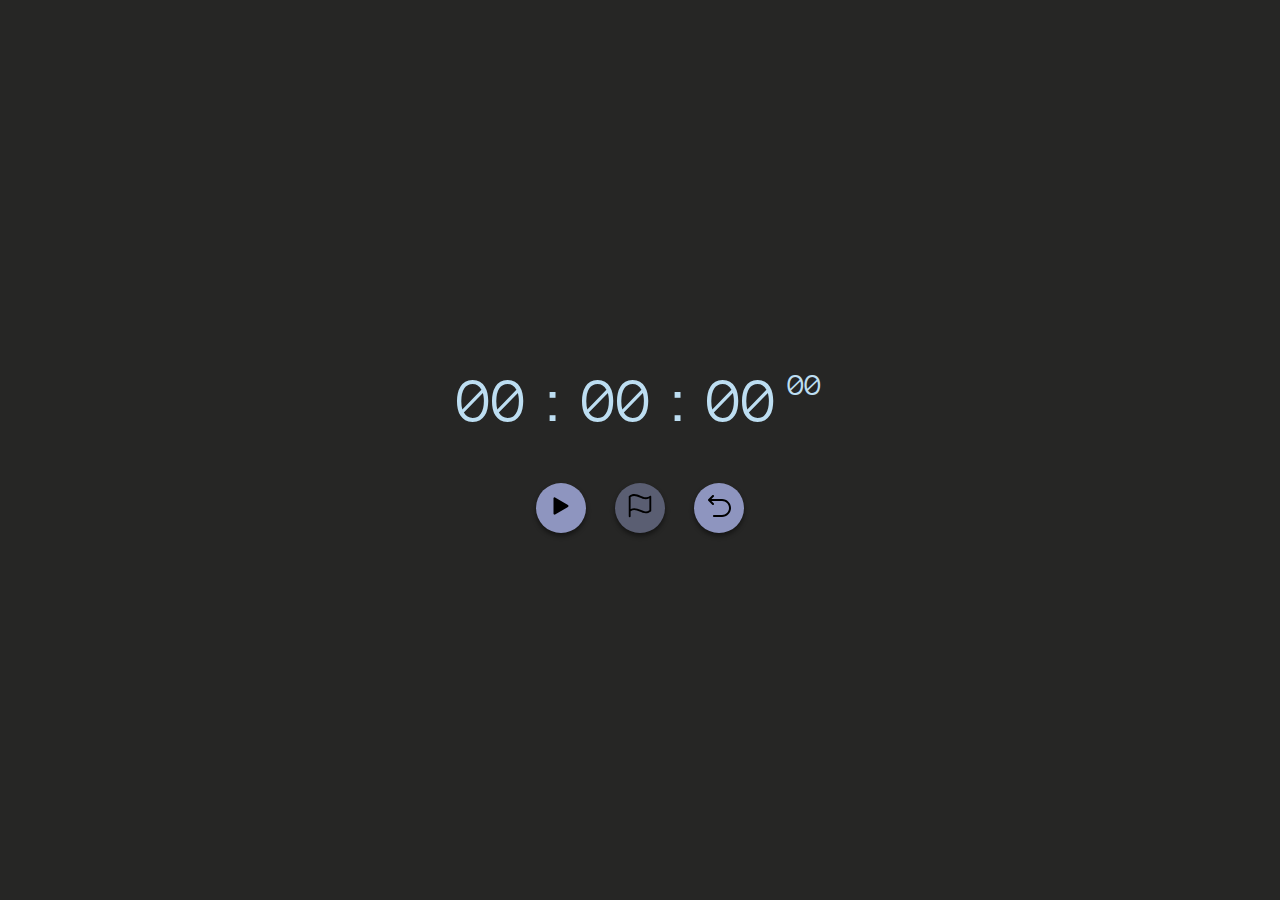
<file: cronometro/index.html>
<!DOCTYPE html>
<html lang="pt-br">
<head>
    <meta charset="UTF-8">
    <meta name="viewport" content="width=device-width, initial-scale=1.0">
    <link rel="stylesheet" href="style.css">
    <link rel="shortcut icon" href="imgs/timer-icon-original.svg" type="image/x-icon">
    <title>Cronômetro</title>
</head>
<body>
    <div id="timer">
        <div id="h">00</div>:
        <div id="m">00</div>:
        <div id="s">00</div> 
        <div id="ms">00</div>
    </div>
    <div>
        <button id="start-btn">
            <img src="imgs/play-icon-original.svg">
        </button>
        <button id="record-btn" disabled>
            <img src="imgs/flag-icon-original.svg">
        </button>
        <button id="reset-btn">
            <img src="imgs/reset-icon-original.svg">
        </button>
    </div>
    <select name="records" id="records" size="8"></select>
    <script src="script.js"></script>
</body>
</html>
</file>
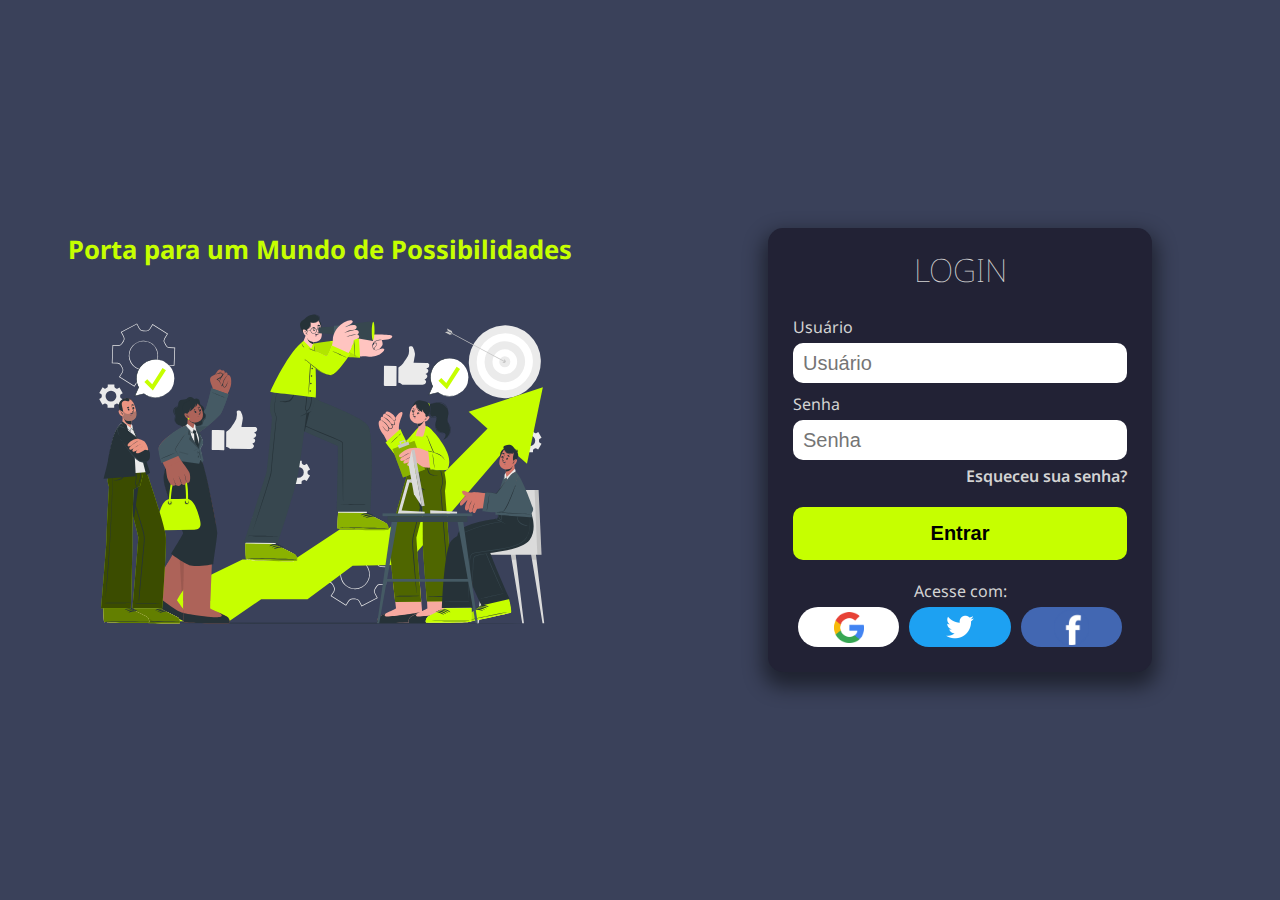
<file: tela-login/index.html>
<!DOCTYPE html>
<html lang="pt-br">
<head>
    <meta charset="UTF-8">
    <meta name="viewport" content="width=device-width, initial-scale=1.0">
    <link rel="stylesheet" href="style.css">
    <title>Login</title>
</head>
<body>
    <main>
        <div id="left">
            <h1>Porta para um Mundo de Possibilidades</h1>
            <img src="imgs/leadership-animate.svg" alt="">
        </div>
        <div id="right">
            <div id="login-block">
                <h1>LOGIN</h1>
                <div class="datafield">
                    <label for="user">Usuário</label>
                    <input type="text" name="user" id="user" placeholder="Usuário">
                </div>
                <div class="datafield">
                    <label for="pwd">Senha</label>
                    <input type="password" name="pwd" id="pwd" placeholder="Senha">
                </div>
                <p id="fgt-pwd"><a href="#">Esqueceu sua senha?</a></p>
                <button id="btn-login">Entrar</button>
                <p id="enter-with">Acesse com:</p>
                <div id="alt-login">
                    <button id="google"></button>
                    <button id="twitter"></button>
                    <button id="facebook"></button>
                </div>
            </div>
        </div>
    </main>
</body>
</html>
</file>
<file: cronometro/style.css>
@import url('https://fonts.googleapis.com/css2?family=Anonymous+Pro&display=swap');

*{
    box-sizing: border-box;
    margin: 0;
    padding: 0;
}

:root{
    --cor1: #262625;
    --cor2: white;
    --cor3: #BDDEF2;
}

body{
    display: flex;
    flex-direction: column;
    font-family: 'Anonymous Pro', monospace;
    gap: 50px;
    height: 100vh;
    justify-content: center;
    align-items: center;
    background-color: var(--cor1);
    color: var(--cor3);
}

#timer{
    width: 100vw;
    min-width: 90px;
    display: flex;
    justify-content: center;
    gap: 10px;
    font-size: 4em;
}

#ms{
    font-size: 2rem;
    vertical-align: super;
}

button{
    border-style: none;
    width: 50px;
    height: 50px;
    cursor: pointer;
    margin: 0 10px;
    border-radius: 50%;
    background-color: #8E95BF;
    box-shadow: 0 3px 5px rgba(0, 0, 0, 0.486);
}

button > img{
    width: 30px;
}

#start-btn{
    background-image: url('');
}

#record-btn{
    background-image: url('');
    background-color: #8e95bf80;
}

#reset-btn{
    background-image: url('');
}

select{
    position: absolute;
    bottom: 0;
    width: 100vw;
    background-color: rgba(0, 0, 0, 0);
    border-style: none;
    overflow-y: auto;
    height: 200px;
    outline-style: none;
    color: #f2f2f2;
    font-size: 1em;
}

option{
    text-align: center;
    padding: 5px;
}
</file>
<file: tela-login/style.css>
@import url('https://fonts.googleapis.com/css2?family=Noto+Sans&display=swap');

*{
    margin: 0;
    padding: 0;
    box-sizing: border-box;
}

:root{
    --cor-fundo: #3a415a;
    --cor-blocoLogin: #222235;
    --cor-elementos: #d3d3d3;
    --cor-btn-tituto:  #c6ff00;
    --fonte-titulo: 'Noto Sans', sans-serif;
}

body{
    background-color: var(--cor-fundo);
}

h1{
    text-align: center;
}

#left > h1{
    color: var(--cor-btn-tituto);
    font-family: var(--fonte-titulo);
    font-size: 2vw;
}

main{
    height: 100vh;
    display: flex;
    justify-content: center;
    align-items: center;
}

main > div{
    width: 50vw;
    display: flex;
    justify-content: center;
    align-items: center;
}

#left{
    flex-direction: column;
}

#left > img{
    width: 40vw;
    margin: 30px;
}

#login-block{
    width: 60%;
    height: auto;
    background-color: var(--cor-blocoLogin);
    padding: 20px 25px;
    display: flex;
    flex-direction: column;
    font-family: var(--fonte-titulo);
    color: var(--cor-elementos);
    border-radius: 15px;
    box-shadow: 0 10px 20px 5px rgba(0, 0, 0, 0.479);
}

#login-block > h1{
    font-weight: lighter;
    margin-bottom: 20px;
}

.datafield{
    display: flex;
    flex-direction: column;
    margin: 5px 0;
}

input{
    font-size: 20px;
    height: 40px;
    padding: 5px 10px;
    border-radius: 10px;
    outline-style: none;
    border-style: none;
    margin-top: 5px;
}

#fgt-pwd{
    text-align: right;
    margin-bottom: 20px;
}

#fgt-pwd > a{
    color: var(--cor-elementos);
    text-decoration: none;
    font-weight: 600;
}

#fgt-pwd > a:active{
    color: rgb(134, 134, 134);
}

#btn-login{
    padding: 15px;
    font-size: 20px;
    border-radius: 10px;
    border-style: none;
    cursor: pointer;
    background-color: var(--cor-btn-tituto);
    font-weight: 700;
    margin-bottom: 20px;
}

#btn-login:active{
    background-color: #769700;
}

#enter-with{
    text-align: center;
}

#alt-login{
    display: flex;
}

#alt-login > button{
    height: 40px;
    width: 33%;
    display: flex;
    justify-content: center;
    align-items: center;
    border-radius: 20px;
    border-style: none;
    margin: 5px;
    cursor: pointer;
}

#google{
    background: #fff url('imgs/google-logo-6278331_1280.webp') center center no-repeat;
    background-size: 30px;
}

#twitter{
    background: #1DA1F2 url('imgs/twitter-6860915_1280.png') center center no-repeat;
    background-size: 40px;
}

#facebook{
    background: #4267B2 url('imgs/facebook-6338509_1280.webp') center center no-repeat;
    background-size: 35px;
}

@media (max-width: 950px){
    #alt-login{
        flex-direction: column;
    }

    #alt-login > button{
        width: 100%;
    }
}

@media (max-width: 850px){
    #left{
        display: none;
    }

    #right{
        width: 100%;
    }

    #login-block{
        width: 80vw;
    }

    #alt-login{
        flex-direction: row;
    }
}

@media (max-width: 300px){
    #login-block{
        width: 90vw
    }

    #alt-login{
        flex-direction: column;
    }
}
</file>
